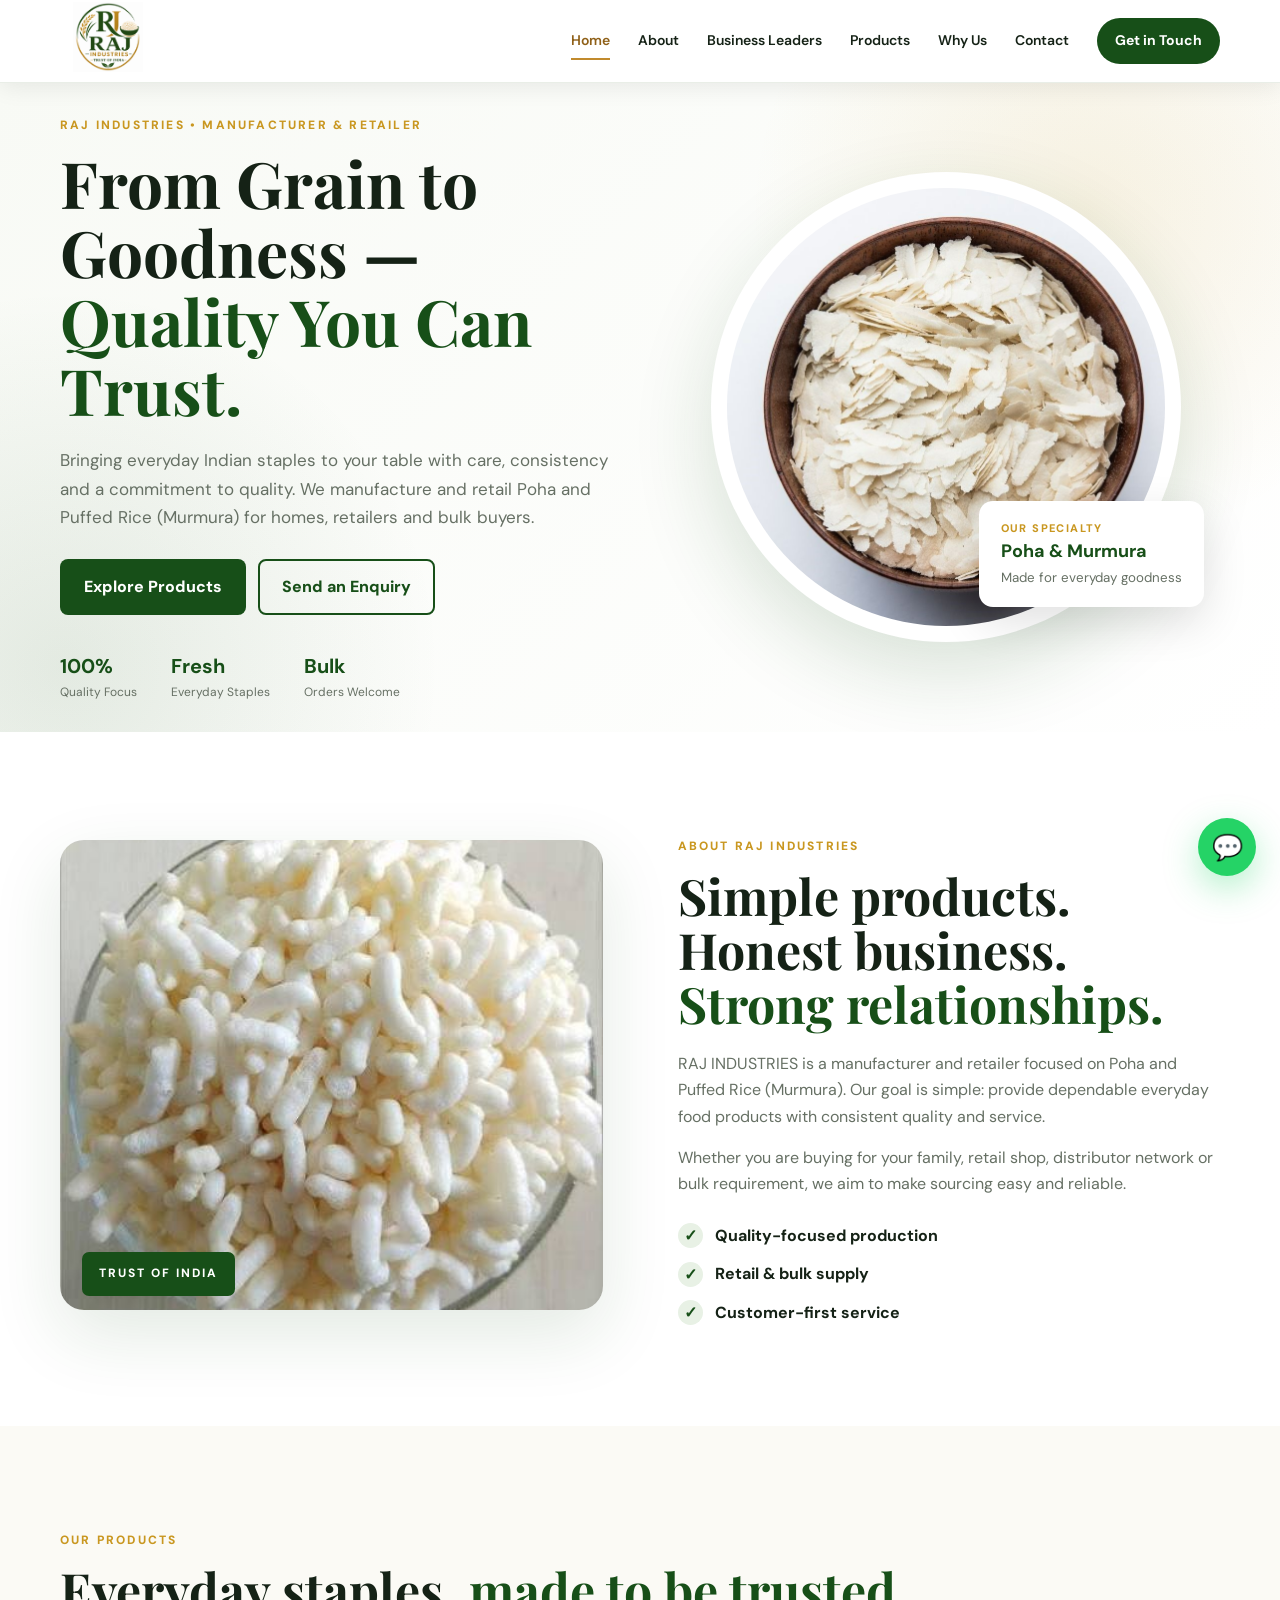
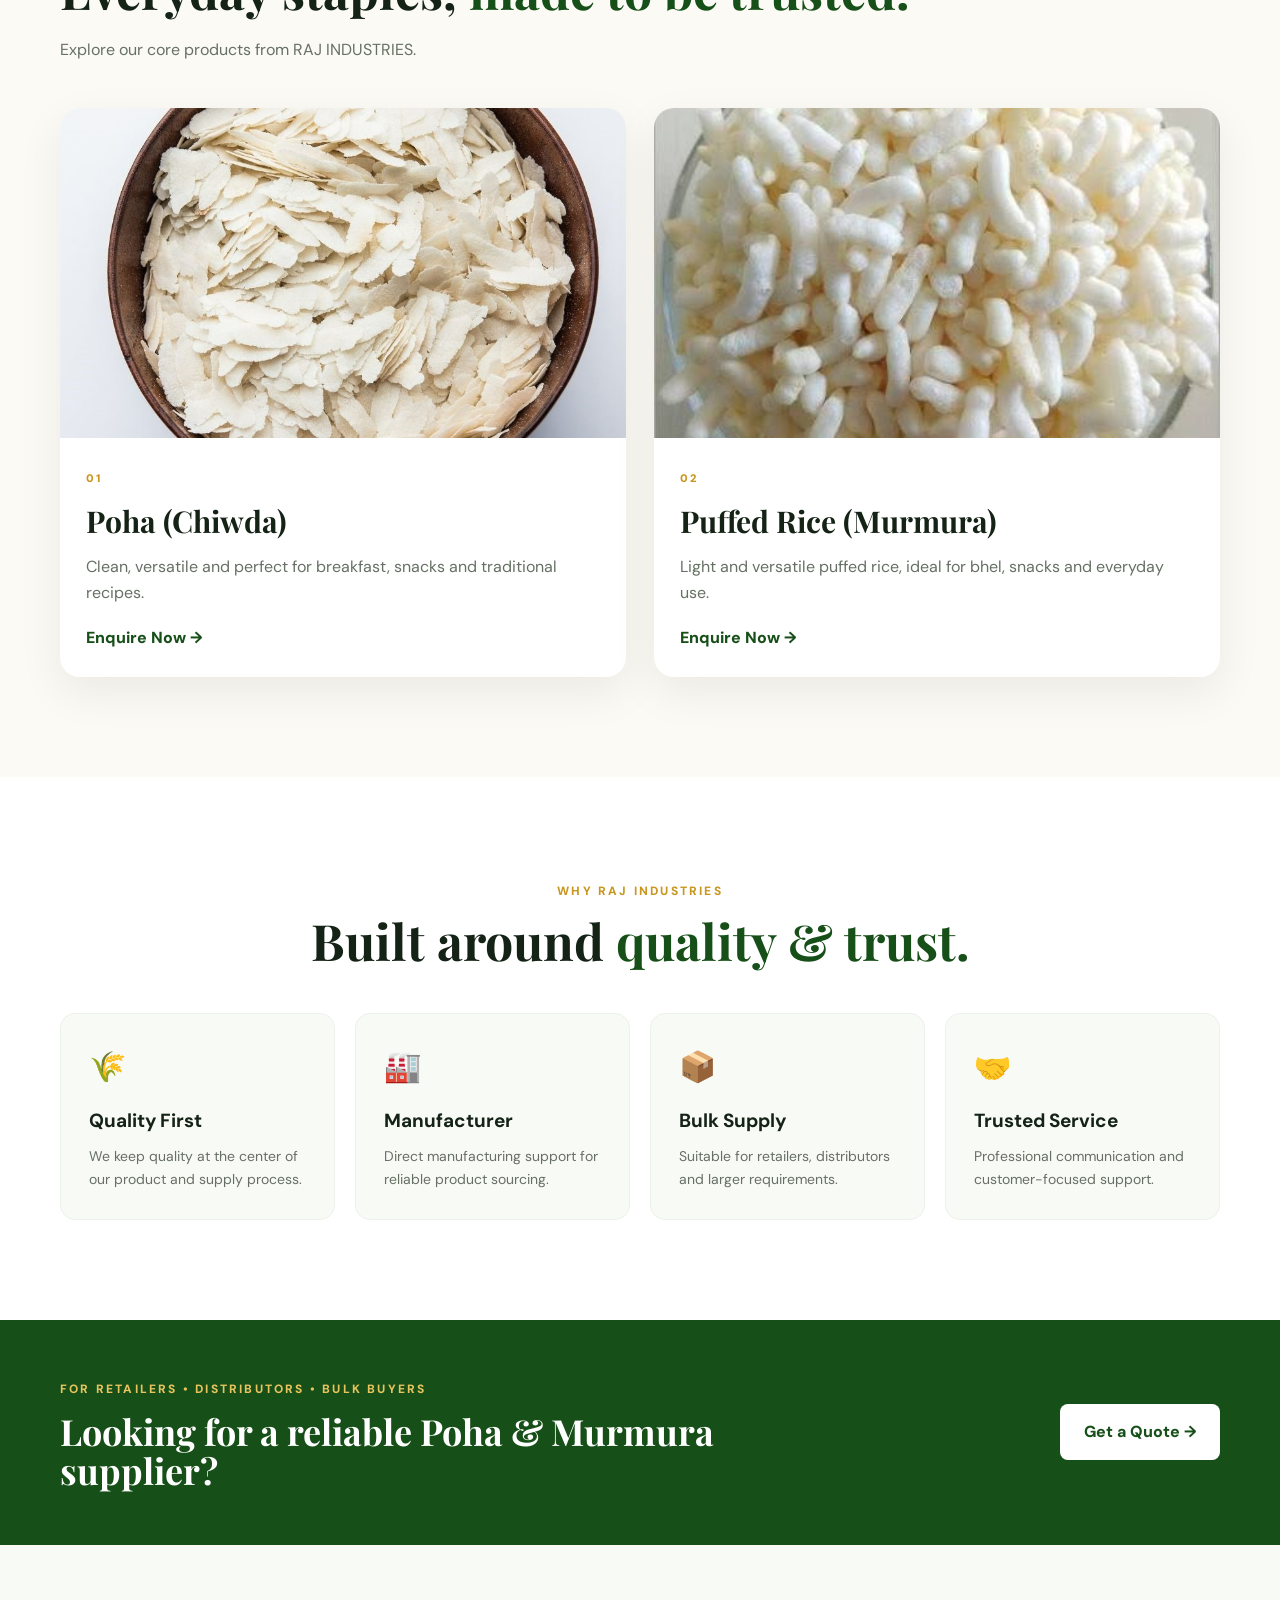
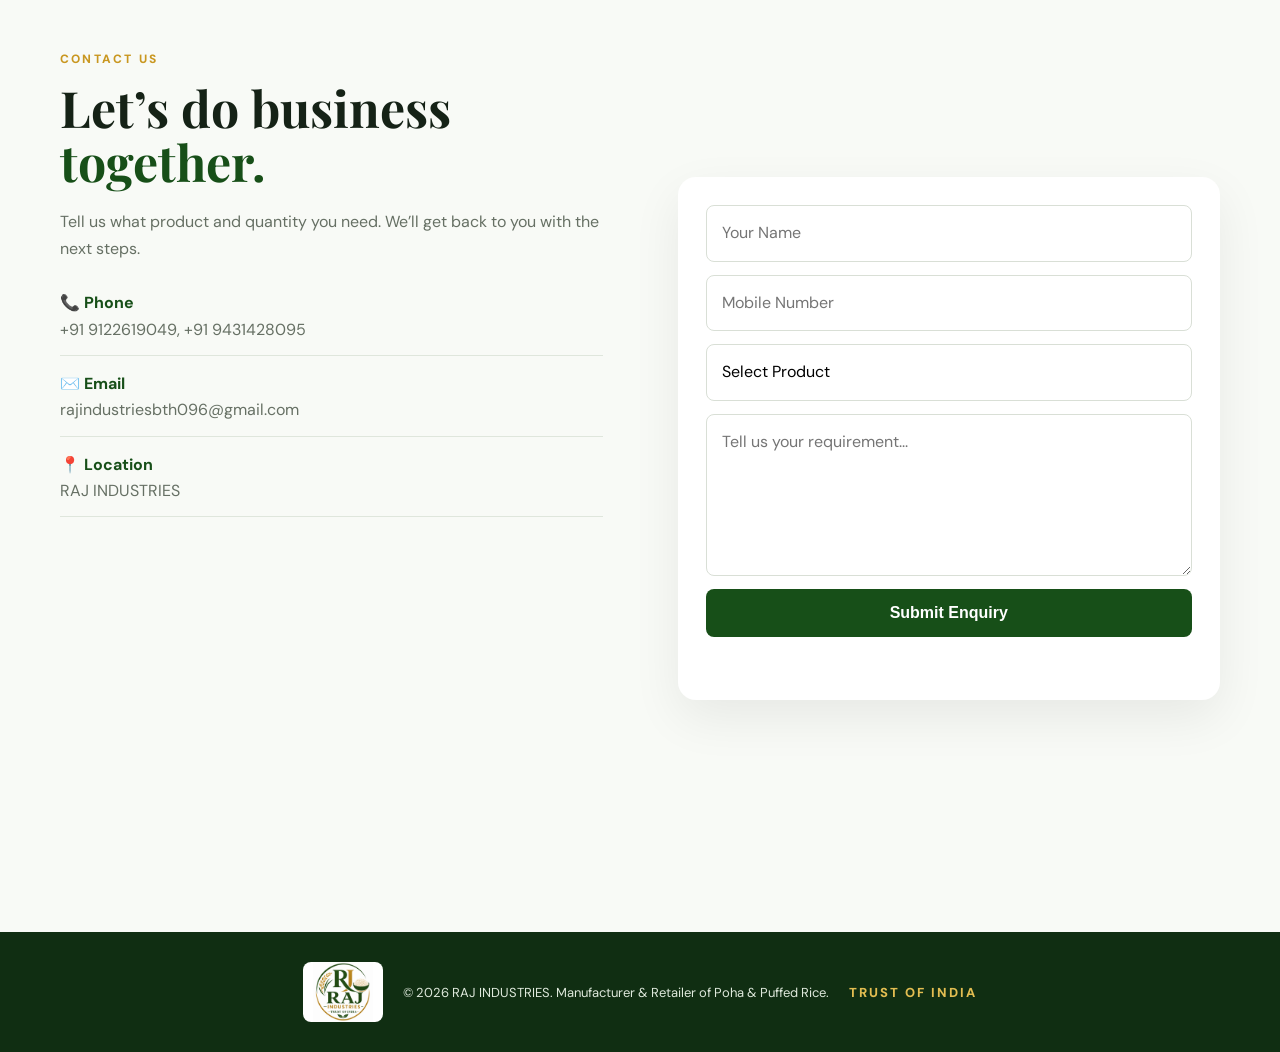
<file: index.html>
<!DOCTYPE html>
<html lang="en">
<head>
  <meta charset="UTF-8">
  <meta name="viewport" content="width=device-width, initial-scale=1.0, viewport-fit=cover">
  <meta name="theme-color" content="#174f18">
  <meta name="mobile-web-app-capable" content="yes">
  <meta name="apple-mobile-web-app-capable" content="yes">
  <meta name="apple-mobile-web-app-status-bar-style" content="default">
  <meta name="description" content="RAJ INDUSTRIES - Manufacturer and Retailer of quality Poha and Puffed Rice (Murmura).">
  <title>RAJ INDUSTRIES | Pure Taste. Trusted Quality.</title>
  <link rel="preconnect" href="https://fonts.googleapis.com">
  <link rel="preconnect" href="https://fonts.gstatic.com" crossorigin>
  <link href="https://fonts.googleapis.com/css2?family=DM+Sans:wght@400;500;600;700&family=Playfair+Display:wght@600;700&display=swap" rel="stylesheet">
  <link rel="stylesheet" href="style.css">
</head>
<body>

<header class="header">
  <div class="container nav">
    <a href="#home" class="brand">
      <img src="raj-industries-logo.png" alt="RAJ INDUSTRIES Logo">
    </a>
    <button class="menu-btn" aria-label="Open menu">☰</button>
    <nav class="nav-links">
      <a href="#home">Home</a>
      <a href="#about">About</a>
      <a href="business-leaders.html" target="_blank">Business Leaders</a>
      <a href="#products">Products</a>
      <a href="#why-us">Why Us</a>
      <a href="#contact">Contact</a>
    </nav>
    <a href="#contact" class="nav-cta">Get in Touch</a>
  </div>
</header>

<main>
  <section id="home" class="hero">
    <div class="hero-bg"></div>
    <div class="container hero-grid">
      <div class="hero-copy">
        <span class="eyebrow">RAJ INDUSTRIES • MANUFACTURER & RETAILER</span>
        <h1>From Grain to Goodness — <span>Quality You Can Trust.</span></h1>
        <p>
          Bringing everyday Indian staples to your table with care, consistency and a commitment to quality.
          We manufacture and retail Poha and Puffed Rice (Murmura) for homes, retailers and bulk buyers.
        </p>
        <div class="hero-actions">
          <a href="#products" class="btn btn-primary">Explore Products</a>
          <a href="#contact" class="btn btn-outline">Send an Enquiry</a>
        </div>
        <div class="trust-row">
          <div><strong>100%</strong><small>Quality Focus</small></div>
          <div><strong>Fresh</strong><small>Everyday Staples</small></div>
          <div><strong>Bulk</strong><small>Orders Welcome</small></div>
        </div>
      </div>
      <div class="hero-product">
        <div class="product-orbit"></div>
        <img src="poha.jpg" alt="Fresh Poha" class="hero-poha">
        <div class="floating-card">
          <span>Our Specialty</span>
          <strong>Poha & Murmura</strong>
          <small>Made for everyday goodness</small>
        </div>
      </div>
    </div>
  </section>

  <section id="about" class="section about">
    <div class="container two-col">
      <div class="section-image">
        <img src="murmura.jpeg" alt="Puffed Rice Murmura">
        <div class="image-badge">TRUST OF INDIA</div>
      </div>
      <div>
        <span class="eyebrow">ABOUT RAJ INDUSTRIES</span>
        <h2>Simple products. Honest business. <span>Strong relationships.</span></h2>
        <p>
          RAJ INDUSTRIES is a manufacturer and retailer focused on Poha and Puffed Rice (Murmura).
          Our goal is simple: provide dependable everyday food products with consistent quality and service.
        </p>
        <p>
          Whether you are buying for your family, retail shop, distributor network or bulk requirement,
          we aim to make sourcing easy and reliable.
        </p>
        <div class="feature-list">
          <div><b>✓</b><span>Quality-focused production</span></div>
          <div><b>✓</b><span>Retail & bulk supply</span></div>
          <div><b>✓</b><span>Customer-first service</span></div>
        </div>
      </div>
    </div>
  </section>
  <section id="products" class="section products">
    <div class="container">
      <div class="section-heading">
        <span class="eyebrow">OUR PRODUCTS</span>
        <h2>Everyday staples, <span>made to be trusted.</span></h2>
        <p>Explore our core products from RAJ INDUSTRIES.</p>
      </div>
      <div class="product-grid">
        <article class="product-card">
          <div class="product-img"><img src="poha.jpg" alt="Poha"></div>
          <div class="product-body">
            <span class="tag">01</span>
            <h3>Poha (Chiwda)</h3>
            <p>Clean, versatile and perfect for breakfast, snacks and traditional recipes.</p>
            <a href="#contact" class="product-link">Enquire Now →</a>
          </div>
        </article>
        <article class="product-card">
          <div class="product-img"><img src="murmura.jpeg" alt="Puffed Rice Murmura"></div>
          <div class="product-body">
            <span class="tag">02</span>
            <h3>Puffed Rice (Murmura)</h3>
            <p>Light and versatile puffed rice, ideal for bhel, snacks and everyday use.</p>
            <a href="#contact" class="product-link">Enquire Now →</a>
          </div>
        </article>
      </div>
    </div>
  </section>

  <section id="why-us" class="section why-us">
    <div class="container">
      <div class="section-heading center">
        <span class="eyebrow">WHY RAJ INDUSTRIES</span>
        <h2>Built around <span>quality & trust.</span></h2>
      </div>
      <div class="why-grid">
        <div class="why-card"><div class="icon">🌾</div><h3>Quality First</h3><p>We keep quality at the center of our product and supply process.</p></div>
        <div class="why-card"><div class="icon">🏭</div><h3>Manufacturer</h3><p>Direct manufacturing support for reliable product sourcing.</p></div>
        <div class="why-card"><div class="icon">📦</div><h3>Bulk Supply</h3><p>Suitable for retailers, distributors and larger requirements.</p></div>
        <div class="why-card"><div class="icon">🤝</div><h3>Trusted Service</h3><p>Professional communication and customer-focused support.</p></div>
      </div>
    </div>
  </section>

  <section class="cta-strip">
    <div class="container cta-inner">
      <div>
        <span class="eyebrow">FOR RETAILERS • DISTRIBUTORS • BULK BUYERS</span>
        <h2>Looking for a reliable Poha & Murmura supplier?</h2>
      </div>
      <a href="#contact" class="btn btn-light">Get a Quote →</a>
    </div>
  </section>

  <section id="contact" class="section contact">
    <div class="container two-col contact-grid">
      <div>
        <span class="eyebrow">CONTACT US</span>
        <h2>Let’s do business <span>together.</span></h2>
        <p>Tell us what product and quantity you need. We’ll get back to you with the next steps.</p>
        <div class="contact-info">
          <div><strong>📞 Phone</strong><span>+91 9122619049, +91 9431428095</span></div>
          <div><strong>✉️ Email</strong><span>rajindustriesbth096@gmail.com</span></div>
          <div>
            <strong>📍 Location</strong>
            <span>RAJ INDUSTRIES</span>
          </div>
          <iframe src="https://www.google.com/maps/embed?pb=!1m18!1m12!1m3!1d1317.8559729552426!2d84.37749704918146!3d26.885042322444654!2m3!1f0!2f0!3f0!3m2!1i1024!2i768!4f13.1!3m3!1m2!1s0x39937b408c21869d%3A0xe91fc4d132c405a7!2sRAJ%20INDUSTRIES!5e1!3m2!1sen!2sin!4v1786269836936!5m2!1sen!2sin" width="400" height="300" style="border:0;" allowfullscreen="" loading="lazy" referrerpolicy="strict-origin-when-cross-origin"></iframe>
        </div>
      </div>
      <form class="contact-form" id="contactForm">
        <input type="text" id="name" placeholder="Your Name" required>
        <input type="tel" id="phone" placeholder="Mobile Number" required>
        <select id="product" required>
          <option value="">Select Product</option>
          <option>Poha</option>
          <option>Puffed Rice (Murmura)</option>
          <option>Both Products</option>
          <option>Bulk / Wholesale Enquiry</option>
        </select>
        <textarea id="message" rows="5" placeholder="Tell us your requirement..." required></textarea>
        <button type="submit" class="btn btn-primary">Submit Enquiry</button>
        <p class="form-note" id="formNote"></p>
      </form>
    </div>
  </section>
</main>

<footer class="footer">
  <div class="container footer-inner">
    <img src="raj-industries-logo.png" alt="RAJ INDUSTRIES" class="footer-logo">
    <p>© <span id="year"></span> RAJ INDUSTRIES. Manufacturer & Retailer of Poha & Puffed Rice.</p>
    <p class="footer-tagline">TRUST OF INDIA</p>
  </div>
</footer>

<script src="script.js"></script>
</body>
</html>
</file>
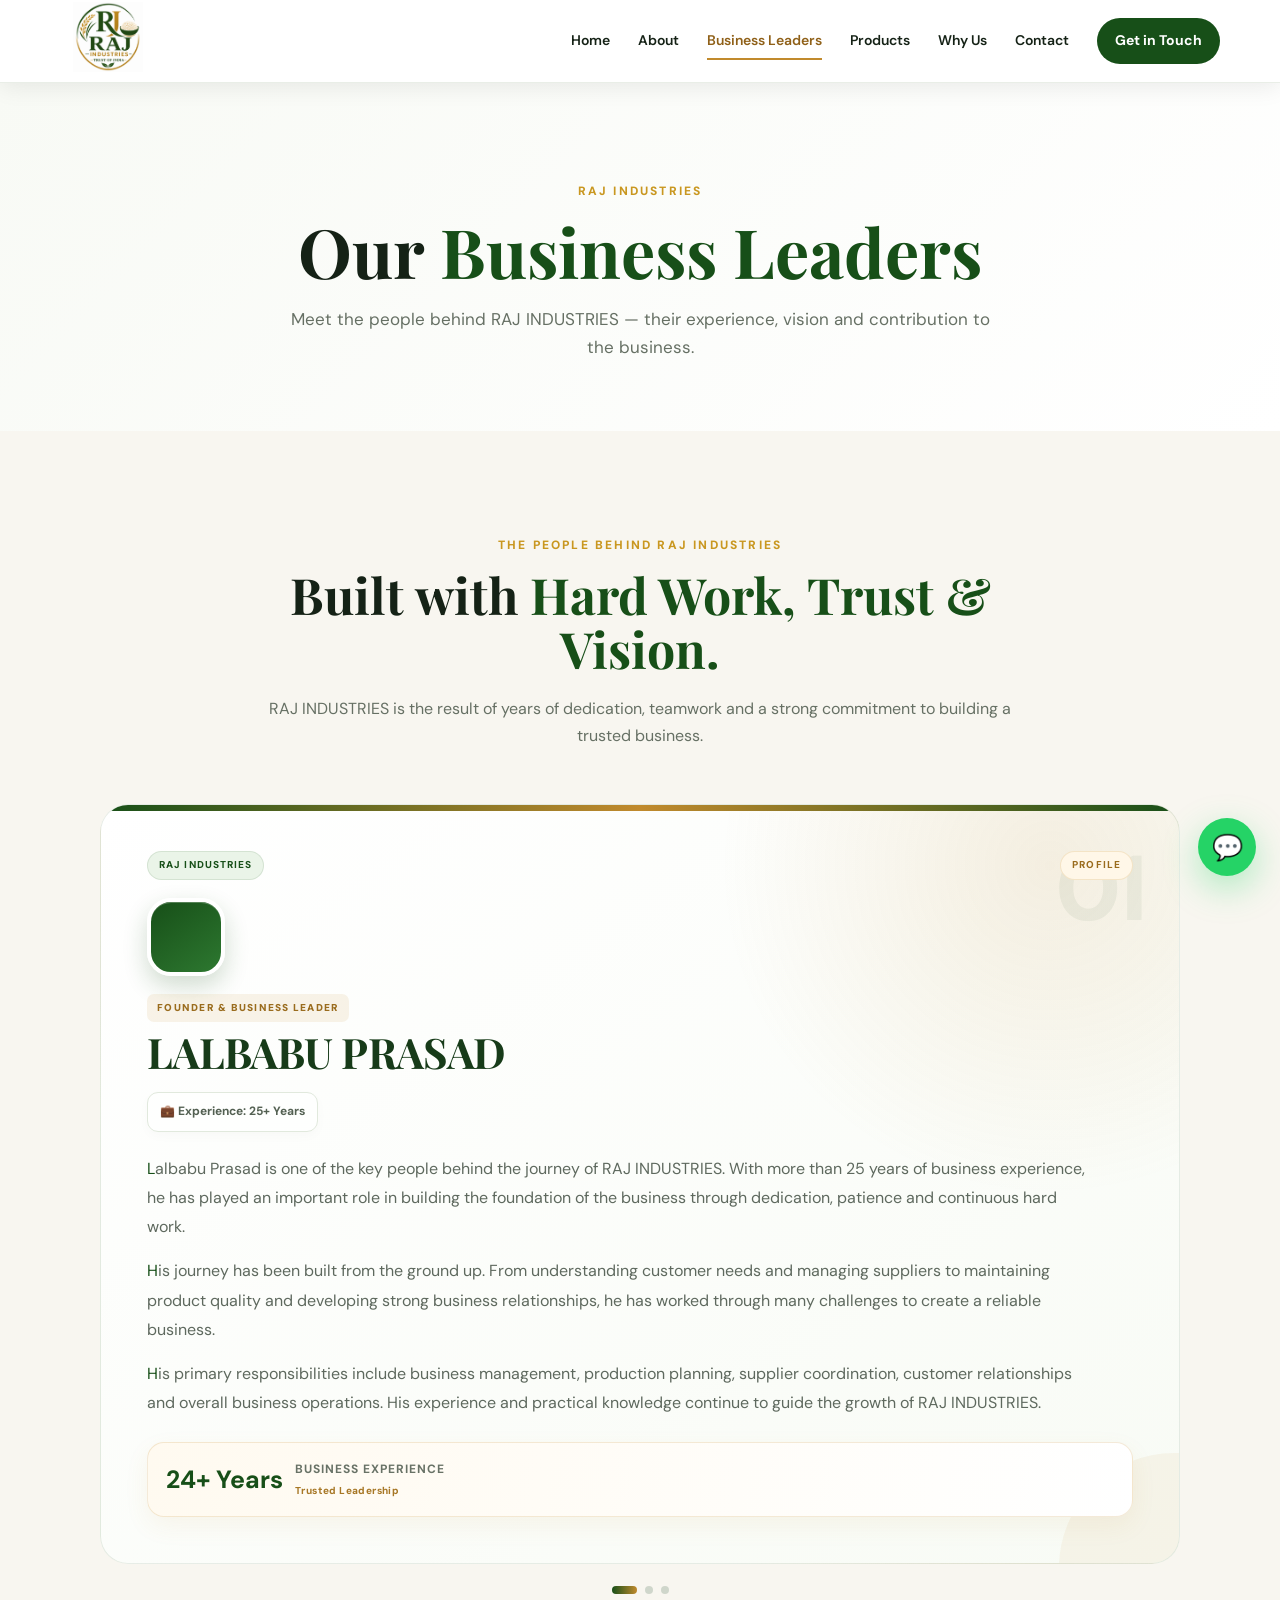
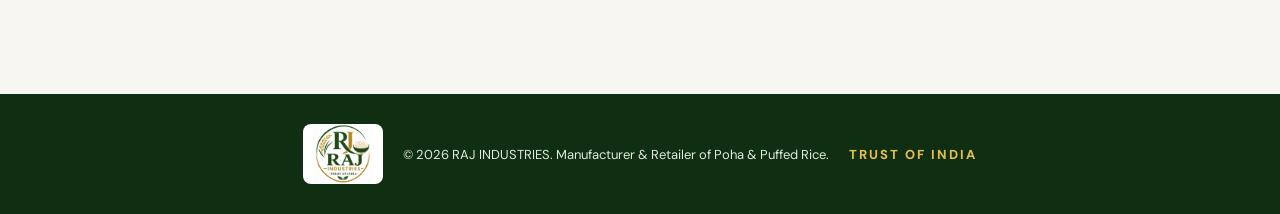
<file: business-leaders.html>
<!DOCTYPE html>
<html lang="en">
<head>
  <meta charset="UTF-8">
  <meta name="viewport" content="width=device-width, initial-scale=1.0, viewport-fit=cover">
  <meta name="theme-color" content="#174f18">
  <meta name="mobile-web-app-capable" content="yes">
  <meta name="apple-mobile-web-app-capable" content="yes">
  <meta name="apple-mobile-web-app-status-bar-style" content="default">
  <meta name="description" content="RAJ INDUSTRIES - Manufacturer and Retailer of quality Poha and Puffed Rice (Murmura).">
  <title>RAJ INDUSTRIES | Pure Taste. Trusted Quality.</title>
  <link rel="preconnect" href="https://fonts.googleapis.com">
  <link rel="preconnect" href="https://fonts.gstatic.com" crossorigin>
  <link href="https://fonts.googleapis.com/css2?family=DM+Sans:wght@400;500;600;700&family=Playfair+Display:wght@600;700&display=swap" rel="stylesheet">
  <link rel="stylesheet" href="style.css">
<style>
/* Dedicated Business Leaders page */
.business-page-hero {
  padding: 95px 0 70px;
  text-align: center;
  background: linear-gradient(135deg, #f8faf5, #fff);
}

.business-page-hero .container {
  max-width: 850px;
}

.business-page-hero h1 {
  font-family: "Playfair Display", Georgia, serif;
  font-size: clamp(42px, 6vw, 68px);
  line-height: 1.08;
  margin-bottom: 18px;
}

.business-page-hero h1 span {
  color: var(--green, #174f18);
}

.business-page-hero p {
  max-width: 700px;
  margin: 0 auto;
  color: var(--muted, #667064);
  font-size: 17px;
}

@media (max-width: 700px) {
  .business-page-hero {
    padding: 65px 0 45px;
  }

  .business-page-hero h1 {
    font-size: 40px;
  }

  .business-page-hero p {
    font-size: 15px;
  }
}
</style>

<style>
/* Business Leaders page carousel */
.leaders-carousel{position:relative;width:100%;max-width:1080px;margin:auto}
.leaders-viewport{overflow:hidden;border-radius:28px;touch-action:pan-y}
.leaders-track{display:flex;width:100%;transition:transform .55s cubic-bezier(.22,.8,.22,1);will-change:transform}
.leaders-track .leader-card{flex:0 0 100%;width:100%;min-width:100%;margin:0!important;box-sizing:border-box}
.leaders-carousel .leader-card{padding:clamp(28px,5vw,46px);min-height:520px}
.leader-arrow{position:absolute;top:50%;transform:translateY(-50%) scale(.85);width:50px;height:50px;border:0;border-radius:50%;display:grid;place-items:center;background:rgba(23,79,24,.96);color:#fff;font-size:27px;cursor:pointer;z-index:10;opacity:0;visibility:hidden;pointer-events:none;box-shadow:0 10px 30px rgba(0,0,0,.2);transition:opacity .2s,visibility .2s,transform .2s,background .2s}
.leader-arrow-left{left:-25px}.leader-arrow-right{right:-25px}
.leaders-carousel:hover .leader-arrow{opacity:1;visibility:visible;pointer-events:auto;transform:translateY(-50%) scale(1)}
.leader-arrow:hover{background:#c18a2d;transform:translateY(-50%) scale(1.08)}
.leader-arrow:disabled,.leader-arrow[disabled]{opacity:0!important;visibility:hidden!important;pointer-events:none!important}
.leader-dots{display:flex;justify-content:center;gap:8px;margin-top:22px}
.leader-dot{width:8px;height:8px;padding:0;border:0;border-radius:50%;background:#cfd6cb;cursor:pointer;transition:.25s}
.leader-dot.active{width:25px;border-radius:10px;background:#c18a2d}
@media(max-width:900px){.leaders-carousel{max-width:720px}.leaders-carousel .leader-card{min-height:0}.leader-arrow-left{left:12px}.leader-arrow-right{right:12px}}
@media(max-width:700px){.leaders-viewport{border-radius:20px}.leaders-carousel .leader-card{padding:28px 22px}.leaders-carousel .leader-card h3{font-size:27px;padding-right:40px}.leaders-carousel .leader-meta{flex-direction:column;align-items:flex-start}.leaders-carousel .leader-card p{font-size:14px;line-height:1.7}.leader-arrow{width:44px;height:44px;font-size:23px}.leader-arrow-left{left:8px}.leader-arrow-right{right:8px}.leaders-carousel.touch-active .leader-arrow{opacity:1;visibility:visible;pointer-events:auto;transform:translateY(-50%) scale(1)}}
@media(max-width:380px){.leaders-carousel .leader-card{padding:24px 17px}.leader-arrow{width:40px;height:40px;font-size:20px}.leader-arrow-left{left:5px}.leader-arrow-right{right:5px}}
.business-page-hero{padding:95px 0 70px;text-align:center;background:linear-gradient(135deg,#f8faf5,#fff)}
.business-page-hero .container{max-width:850px}
.business-page-hero h1{font-family:"Playfair Display",Georgia,serif;font-size:clamp(42px,6vw,68px);line-height:1.08;margin-bottom:18px}
.business-page-hero h1 span{color:var(--green,#174f18)}
.business-page-hero p{max-width:700px;margin:0 auto;color:var(--muted,#667064);font-size:17px}
@media(max-width:700px){.business-page-hero{padding:65px 0 45px}.business-page-hero h1{font-size:40px}.business-page-hero p{font-size:15px}}
</style>

</head>
<body>

<header class="header">
  <div class="container nav">
    <a href="index.html" class="brand">
      <img src="raj-industries-logo.png" alt="RAJ INDUSTRIES Logo">
    </a>
    <button class="menu-btn" aria-label="Open menu">☰</button>
    <nav class="nav-links">
      <a href="index.html#home">Home</a>
      <a href="index.html#about">About</a>
      <a href="business-leaders.html" class="active" aria-current="page">Business Leaders</a>
      <a href="index.html#products">Products</a>
      <a href="index.html#why-us">Why Us</a>
      <a href="index.html#contact">Contact</a>
    </nav>
    <a href="index.html#contact" class="nav-cta">Get in Touch</a>
  </div>
</header>

<main>
  <section class="business-page-hero">
    <div class="container">
      <span class="eyebrow">RAJ INDUSTRIES</span>
      <h1>Our <span>Business Leaders</span></h1>
      <p>Meet the people behind RAJ INDUSTRIES — their experience, vision and contribution to the business.</p>
    </div>
  </section>

  <!-- BUSINESS LEADERS SECTION -->
  <section id="leaders" class="section leaders">
    <div class="container">
      <div class="section-heading center">
        <span class="eyebrow">THE PEOPLE BEHIND RAJ INDUSTRIES</span>
        <h2>Built with <span>Hard Work, Trust & Vision.</span></h2>
        <p>RAJ INDUSTRIES is the result of years of dedication, teamwork and a strong commitment to building a trusted business.</p>
      </div>

      <div class="leaders-carousel" id="leadersCarousel">
        <button class="leader-arrow leader-arrow-left" type="button" aria-label="Previous business leader">&#10094;</button>
        <div class="leaders-viewport">
          <div class="leaders-track">

            <article class="leader-card">
              <div class="leader-number">01</div>
              <div class="leader-content">
                <div class="leader-card-top">
                  <span class="leader-status">RAJ INDUSTRIES</span>
                  <span class="leader-profile-tag">PROFILE</span>
                </div>
                <div class="leader-avatar"><img src="lalbabu-profile.svg" alt="Lalbabu Prasad profile photo"></div>
                <span class="leader-role">FOUNDER & BUSINESS LEADER</span>
                <h3>LALBABU PRASAD</h3>
                <div class="leader-meta">
                  <span>💼 Experience: 25+ Years</span>
                </div>
                <p>Lalbabu Prasad is one of the key people behind the journey of RAJ INDUSTRIES. With more than 25 years of business experience, he has played an important role in building the foundation of the business through dedication, patience and continuous hard work.</p>
                <p>His journey has been built from the ground up. From understanding customer needs and managing suppliers to maintaining product quality and developing strong business relationships, he has worked through many challenges to create a reliable business.</p>
                <p>His primary responsibilities include business management, production planning, supplier coordination, customer relationships and overall business operations. His experience and practical knowledge continue to guide the growth of RAJ INDUSTRIES.</p>
                <div class="leader-highlight"><strong>25+ Years</strong><span>Business Experience</span><em>Trusted Leadership</em></div>
              </div>
            </article>

            <article class="leader-card">
              <div class="leader-number">02</div>
              <div class="leader-content">
                <div class="leader-card-top">
                  <span class="leader-status">RAJ INDUSTRIES</span>
                  <span class="leader-profile-tag">PROFILE</span>
                </div>
                <div class="leader-avatar"><img src="avinash-profile.svg" alt="Avinash Raj profile photo"></div>
                <span class="leader-role">BUSINESS & OPERATIONS</span>
                <h3>AVINASH RAJ</h3>
                <div class="leader-meta">
                  <span>💼 Experience: 3+ Years</span>
                </div>
                <p>Avinash Raj is an important part of the growing team at RAJ INDUSTRIES. With more than 3 years of business experience, he brings a combination of education, practical knowledge and a modern approach to business operations.</p>
                <p>His journey has involved learning the business from the ground up, understanding the market, working with customers and contributing to the development of a dependable supply system. Every challenge has helped him gain valuable experience and strengthen his business skills.</p>
                <p>He contributes to day-to-day operations, customer communication, sales coordination, product supply and business development. His focus is on improving service, maintaining relationships and helping RAJ INDUSTRIES grow in a sustainable way.</p>
                <div class="leader-highlight"><strong>3+ Years</strong><span>Business Experience</span><em>Business Operations</em></div>
              </div>
            </article>

            <article class="leader-card">
              <div class="leader-number">03</div>
              <div class="leader-content">
                <div class="leader-card-top">
                  <span class="leader-status">RAJ INDUSTRIES</span>
                  <span class="leader-profile-tag">PROFILE</span>
                </div>
                <div class="leader-avatar"><img src="raju-profile.svg" alt="Raju kumar profile photo"></div>
                <span class="leader-role">DIGITAL & BUSINESS MANAGEMENT</span>
                <h3>RAJU KUMAR</h3>
                <div class="leader-meta">
                  <span>💼 Experience: 1+ Year</span>
                </div>
                <p>Raju Kumar is a young and technology-focused member of RAJ INDUSTRIES. With an MCA background and more than 1 year of business experience, he brings a combination of technology, modern thinking and business management to the organization.</p>
                <p>His journey represents the next generation of the business. Along with learning the practical side of the food business, he has worked to understand customers, market requirements and the importance of building a strong digital presence.</p>
                <p>His responsibilities include digital business development, website and online presence management, customer communication, marketing support and helping introduce modern technology into business operations.</p>
                <div class="leader-highlight"><strong>1+ Year</strong><span>Business Experience</span><em>Digital Growth</em></div>
              </div>
            </article>

          </div>
        </div>
        <button class="leader-arrow leader-arrow-right" type="button" aria-label="Next business leader">&#10095;</button>
        <div class="leader-dots" aria-label="Business leader navigation"></div>
      </div>
    </div>
  </section>


</main>

<footer class="footer">
  <div class="container footer-inner">
    <img src="raj-industries-logo.png" alt="RAJ INDUSTRIES" class="footer-logo">
    <p>© <span id="year"></span> RAJ INDUSTRIES. Manufacturer & Retailer of Poha & Puffed Rice.</p>
    <p class="footer-tagline">TRUST OF INDIA</p>
  </div>
</footer>

<script src="script.js"></script>

<script>
document.addEventListener("DOMContentLoaded", () => {
  const carousel = document.getElementById("leadersCarousel");
  if (!carousel) return;

  const track = carousel.querySelector(".leaders-track");
  const cards = Array.from(carousel.querySelectorAll(".leader-card"));
  const prev = carousel.querySelector(".leader-arrow-left");
  const next = carousel.querySelector(".leader-arrow-right");
  const dotsBox = carousel.querySelector(".leader-dots");
  let index = 0, startX = 0, startY = 0, moved = false, hideTimer;

  cards.forEach((_, i) => {
    const dot = document.createElement("button");
    dot.type = "button";
    dot.className = "leader-dot";
    dot.setAttribute("aria-label", `Show business leader ${i + 1}`);
    dot.addEventListener("click", () => show(i));
    dotsBox.appendChild(dot);
  });

  const dots = Array.from(dotsBox.children);

  function show(i) {
    index = Math.max(0, Math.min(i, cards.length - 1));
    track.style.transform = `translateX(-${index * 100}%)`;
    dots.forEach((d,n) => d.classList.toggle("active", n === index));
    if (prev) prev.disabled = index === 0;
    if (next) next.disabled = index === cards.length - 1;
  }

  prev?.addEventListener("click", () => show(index - 1));
  next?.addEventListener("click", () => show(index + 1));

  carousel.addEventListener("touchstart", e => {
    const t = e.changedTouches[0];
    startX=t.clientX; startY=t.clientY; moved=false;
    carousel.classList.add("touch-active");
    clearTimeout(hideTimer);
  }, {passive:true});

  carousel.addEventListener("touchmove", e => {
    const t=e.changedTouches[0], dx=t.clientX-startX, dy=t.clientY-startY;
    if(Math.abs(dx)>15 && Math.abs(dx)>Math.abs(dy)) moved=true;
  }, {passive:true});

  carousel.addEventListener("touchend", e => {
    const dx=e.changedTouches[0].clientX-startX;
    if(moved && Math.abs(dx)>50) show(index+(dx<0?1:-1));
    hideTimer=setTimeout(()=>carousel.classList.remove("touch-active"),1200);
  }, {passive:true});

  carousel.addEventListener("mouseleave", () => {
    clearTimeout(hideTimer);
    carousel.classList.remove("touch-active");
  });

  carousel.addEventListener("keydown", e => {
    if(e.key==="ArrowLeft"){e.preventDefault();show(index-1)}
    if(e.key==="ArrowRight"){e.preventDefault();show(index+1)}
  });

  show(0);
});
</script>

</body>
</html>
</file>
<file: style.css>
*{box-sizing:border-box;margin:0;padding:0}
:root{--green:#174f18;--green2:#2c711e;--gold:#c99720;--cream:#fbfaf5;--dark:#152216;--muted:#667064;--white:#fff}
html{scroll-behavior:smooth}
body{font-family:"DM Sans",Arial,sans-serif;color:var(--dark);background:#fff;line-height:1.65}
a{text-decoration:none;color:inherit}
.container{width:min(1160px,92%);margin:auto}
.header{position:sticky;top:0;z-index:50;background:rgba(255,255,255,.94);backdrop-filter:blur(12px);border-bottom:1px solid #e9eee7}
.nav{height:82px;display:flex;align-items:center;gap:28px}
.brand img{width:95px;height:70px;object-fit:contain}
.nav-links{display:flex;gap:28px;margin-left:auto;font-weight:600;font-size:14px}
.nav-links a:hover{color:var(--gold)}
.nav-cta{background:var(--green);color:#fff;padding:11px 18px;border-radius:30px;font-weight:700;font-size:14px}
.menu-btn{display:none;border:0;background:none;font-size:27px}
.hero{position:relative;overflow:hidden;background:linear-gradient(135deg,#f8faf5,#fff)}
.hero-bg{position:absolute;inset:0;background:radial-gradient(circle at 85% 20%,rgba(201,151,32,.12),transparent 28%),radial-gradient(circle at 5% 90%,rgba(23,79,24,.1),transparent 28%)}
.hero-grid{min-height:650px;display:grid;grid-template-columns:1.03fr .97fr;align-items:center;gap:30px;position:relative}
.eyebrow{display:inline-block;color:var(--gold);font-size:12px;letter-spacing:2.2px;font-weight:800;margin-bottom:12px}
.hero h1,h2{font-family:"Playfair Display",Georgia,serif;line-height:1.08}
.hero h1{font-size:clamp(42px,5vw,68px);max-width:700px}
.hero h1 span,h2 span{color:var(--green)}
.hero p{max-width:630px;color:var(--muted);font-size:17px;margin:22px 0 28px}
.hero-actions{display:flex;gap:12px;flex-wrap:wrap}
.btn{display:inline-flex;align-items:center;justify-content:center;border-radius:8px;padding:13px 22px;font-weight:800;border:2px solid transparent;cursor:pointer;transition:.25s}
.btn-primary{background:var(--green);color:#fff}
.btn-primary:hover{background:#0e3c10;transform:translateY(-2px)}
.btn-outline{border-color:var(--green);color:var(--green)}
.btn-outline:hover{background:var(--green);color:#fff}
.btn-light{background:#fff;color:var(--green)}
.trust-row{display:flex;gap:34px;margin-top:35px}
.trust-row div{display:flex;flex-direction:column}
.trust-row strong{font-size:20px;color:var(--green)}
.trust-row small{font-size:12px;color:var(--muted)}
.hero-product{position:relative;min-height:520px;display:flex;align-items:center;justify-content:center}
.product-orbit{position:absolute;width:430px;height:430px;border:2px solid rgba(201,151,32,.3);border-radius:50%}
.hero-poha{position:relative;width:min(470px,90%);height:470px;object-fit:cover;border-radius:50%;padding:16px;background:#fff;box-shadow:0 30px 80px rgba(23,79,24,.16)}
.floating-card{position:absolute;right:3%;bottom:60px;background:#fff;border-radius:14px;padding:18px 22px;box-shadow:0 15px 45px rgba(0,0,0,.12);display:flex;flex-direction:column}
.floating-card span{font-size:11px;text-transform:uppercase;letter-spacing:1.4px;color:var(--gold);font-weight:800}
.floating-card strong{font-size:18px;color:var(--green)}
.floating-card small{color:var(--muted)}
.section{padding:100px 0}
.two-col{display:grid;grid-template-columns:1fr 1fr;gap:75px;align-items:center}
.section h2{font-size:clamp(34px,4vw,50px);margin-bottom:20px}
.section p{color:var(--muted);margin-bottom:15px}
.section-image{position:relative}
.section-image img{width:100%;height:470px;object-fit:cover;border-radius:24px;box-shadow:0 25px 70px rgba(23,79,24,.12)}
.image-badge{position:absolute;bottom:22px;left:22px;background:var(--green);color:#fff;padding:12px 17px;border-radius:7px;font-size:12px;letter-spacing:2px;font-weight:800}
.feature-list{margin-top:25px;display:grid;gap:12px}
.feature-list div{display:flex;align-items:center;gap:12px;font-weight:700}
.feature-list b{display:grid;place-items:center;width:25px;height:25px;border-radius:50%;background:#e8f1e5;color:var(--green)}
.products{background:var(--cream)}
.section-heading{margin-bottom:45px}
.section-heading p{margin:0}
.center{text-align:center}
.product-grid{display:grid;grid-template-columns:repeat(2,1fr);gap:28px}
.product-card{background:#fff;border-radius:20px;overflow:hidden;box-shadow:0 15px 45px rgba(0,0,0,.07);transition:.3s}
.product-card:hover{transform:translateY(-7px);box-shadow:0 22px 55px rgba(23,79,24,.13)}
.product-img{height:330px;overflow:hidden;background:#f2f2ee}
.product-img img{width:100%;height:100%;object-fit:cover;transition:.4s}
.product-card:hover img{transform:scale(1.04)}
.product-body{padding:26px}
.tag{font-size:11px;color:var(--gold);font-weight:900;letter-spacing:2px}
.product-body h3{font-family:"Playfair Display",Georgia,serif;font-size:30px;margin:7px 0}
.product-body p{margin-bottom:18px}
.product-link{color:var(--green);font-weight:800}
.why-us{background:#fff}
.why-grid{display:grid;grid-template-columns:repeat(4,1fr);gap:20px}
.why-card{padding:28px;background:#f8faf6;border:1px solid #edf1eb;border-radius:15px}
.icon{font-size:30px;margin-bottom:14px}
.why-card h3{font-size:19px;margin-bottom:8px}
.why-card p{font-size:14px;margin:0}
.cta-strip{background:var(--green);color:#fff;padding:55px 0}
.cta-inner{display:flex;align-items:center;justify-content:space-between;gap:30px}
.cta-strip h2{font-size:36px;max-width:720px}
.cta-strip .eyebrow{color:#e6c35d}
.contact{background:#f8faf6}
.contact-info{display:grid;gap:15px;margin-top:28px}
.contact-info div{display:flex;flex-direction:column;padding-bottom:12px;border-bottom:1px solid #dfe6dc}
.contact-info strong{color:var(--green)}
.contact-info span{color:var(--muted)}
.contact-form{background:#fff;padding:28px;border-radius:18px;box-shadow:0 18px 50px rgba(0,0,0,.07);display:grid;gap:13px}
.contact-form input,.contact-form select,.contact-form textarea{width:100%;padding:14px 15px;border:1px solid #d9dfd6;border-radius:8px;font:inherit;outline:none;background:#fff}
.contact-form input:focus,.contact-form select:focus,.contact-form textarea:focus{border-color:var(--green)}
.contact-form textarea{resize:vertical}
.form-note{font-size:13px;margin:0!important;color:var(--green)!important}
.footer{background:#102e12;color:#dfe9dc;padding:30px 0}
.footer-inner{text-align:center;display:flex;align-items:center;justify-content:center;gap:20px;flex-wrap:wrap}
.footer-logo{width:80px;height:60px;object-fit:contain;background:#fff;border-radius:8px}
.footer p{font-size:13px}
.footer-tagline{color:#e2bd51;font-weight:800;letter-spacing:2px}
@media(max-width:900px){
  .nav-links,.nav-cta{display:none}.menu-btn{display:block;margin-left:auto}
  .nav.open{height:auto;flex-wrap:wrap;padding:15px 0}.nav.open .nav-links{display:flex;width:100%;flex-direction:column;gap:14px;padding-bottom:15px}
  .hero-grid,.two-col{grid-template-columns:1fr}.hero-grid{padding:60px 0}.hero-product{min-height:430px}.hero-poha{width:380px;height:380px}
  .why-grid{grid-template-columns:1fr 1fr}.section{padding:75px 0}
}
@media(max-width:600px){
  .brand img{width:82px}.hero h1{font-size:40px}.hero p{font-size:15px}.trust-row{gap:18px}
  .hero-product{min-height:350px}.product-orbit{width:310px;height:310px}.hero-poha{width:300px;height:300px}
  .floating-card{right:0;bottom:15px;padding:12px 15px}.product-grid,.why-grid{grid-template-columns:1fr}
  .product-img{height:280px}.cta-inner{flex-direction:column;align-items:flex-start}.cta-strip h2{font-size:30px}
  .section-image img{height:350px}.footer-inner{flex-direction:column}
}
/* ================================
   BUSINESS LEADERS SECTION
================================ */

.leaders {
  background: #f8f6f0;
  position: relative;
  overflow: hidden;
}

.leaders .section-heading {
  max-width: 750px;
  margin: 0 auto 55px;
}

.leaders-grid {
  display: grid;
  grid-template-columns: 1fr;
  gap: 30px;
}

.leader-card {
  position: relative;
  background: #ffffff;
  border-radius: 24px;
  padding: 42px;
  display: flex;
  gap: 35px;
  border: 1px solid rgba(0, 0, 0, 0.07);
  box-shadow: 0 15px 45px rgba(0, 0, 0, 0.06);
  overflow: hidden;
  transition: all 0.35s ease;
}

.leader-card:hover {
  transform: translateY(-7px);
  box-shadow: 0 22px 55px rgba(0, 0, 0, 0.11);
}

.leader-number {
  position: absolute;
  right: 30px;
  top: 20px;
  font-size: 70px;
  font-weight: 700;
  color: rgba(0, 0, 0, 0.045);
  line-height: 1;
}

.leader-content {
  width: 100%;
  position: relative;
  z-index: 2;
}

.leader-avatar {
  width: 85px;
  height: 85px;
  border-radius: 50%;
  display: flex;
  align-items: center;
  justify-content: center;
  background: linear-gradient(135deg, #d9a441, #8c5d18);
  color: #fff;
  font-size: 25px;
  font-weight: 700;
  margin-bottom: 20px;
  box-shadow: 0 10px 25px rgba(140, 93, 24, 0.25);
}

.leader-role {
  display: inline-block;
  font-size: 12px;
  font-weight: 700;
  letter-spacing: 1.5px;
  color: #9b681d;
  margin-bottom: 8px;
}

.leader-card h3 {
  font-family: "Playfair Display", serif;
  font-size: 32px;
  margin: 0 0 15px;
  color: #20251f;
}

.leader-meta {
  display: flex;
  flex-wrap: wrap;
  gap: 10px;
  margin-bottom: 22px;
}

.leader-meta span {
  background: #f5f1e8;
  color: #4d4d45;
  padding: 8px 13px;
  border-radius: 30px;
  font-size: 13px;
  font-weight: 600;
}

.leader-card p {
  color: #666;
  line-height: 1.8;
  margin-bottom: 15px;
  max-width: 950px;
}

.leader-highlight {
  margin-top: 25px;
  padding: 16px 20px;
  border-left: 4px solid #c18a2d;
  background: #faf7ef;
  display: inline-flex;
  flex-direction: column;
  gap: 3px;
}

.leader-highlight strong {
  font-size: 24px;
  color: #9b681d;
}

.leader-highlight span {
  font-size: 12px;
  color: #777;
  text-transform: uppercase;
  letter-spacing: 1px;
}


/* Desktop layout */
@media (min-width: 900px) {
  .leader-card:nth-child(1) {
    margin-right: 80px;
  }

  .leader-card:nth-child(2) {
    margin-left: 40px;
    margin-right: 40px;
  }

  .leader-card:nth-child(3) {
    margin-left: 80px;
  }
}


/* Mobile */
@media (max-width: 700px) {

  .leader-card {
    padding: 28px 22px;
    gap: 20px;
  }

  .leader-card h3 {
    font-size: 27px;
  }

  .leader-avatar {
    width: 70px;
    height: 70px;
    font-size: 21px;
  }

  .leader-number {
    font-size: 50px;
    right: 18px;
  }

  .leader-meta {
    flex-direction: column;
    align-items: flex-start;
  }

  .leader-card p {
    font-size: 14px;
    line-height: 1.7;
  }

  .leader-card:nth-child(1),
  .leader-card:nth-child(2),
  .leader-card:nth-child(3) {
    margin-left: 0;
    margin-right: 0;
  }
}


/* =========================================================
   RAJ INDUSTRIES - Premium UI Enhancements
   Add this file alongside index.html and script.js
   ========================================================= */

:root {
  --ri-gold: #c18a2d;
  --ri-gold-dark: #8f6018;
  --ri-cream: #faf7ef;
  --ri-dark: #20251f;
  --ri-muted: #66685f;
  --ri-white: #ffffff;
  --ri-shadow: 0 20px 60px rgba(32, 37, 31, .10);
}

html {
  scroll-behavior: smooth;
}

body {
  overflow-x: hidden;
}

/* Header */
.header {
  transition: background .3s ease, box-shadow .3s ease, backdrop-filter .3s ease;
}

.header.scrolled {
  background: rgba(255,255,255,.92);
  box-shadow: 0 8px 30px rgba(0,0,0,.08);
  backdrop-filter: blur(14px);
}

.nav-links a {
  position: relative;
  transition: color .25s ease;
}

.nav-links a::after {
  content: "";
  position: absolute;
  left: 0;
  right: 0;
  bottom: -7px;
  height: 2px;
  background: var(--ri-gold);
  transform: scaleX(0);
  transform-origin: center;
  transition: transform .25s ease;
}

.nav-links a:hover::after,
.nav-links a.active::after {
  transform: scaleX(1);
}

.nav-links a.active {
  color: var(--ri-gold-dark);
}

/* Hero motion */
.hero-product {
  animation: heroFloat 5s ease-in-out infinite;
}

@keyframes heroFloat {
  0%, 100% { transform: translateY(0); }
  50% { transform: translateY(-10px); }
}

.floating-card {
  animation: cardFloat 4s ease-in-out infinite;
}

@keyframes cardFloat {
  0%, 100% { transform: translateY(0) rotate(0); }
  50% { transform: translateY(-8px) rotate(1deg); }
}

/* Reveal animation */
.js-reveal {
  opacity: 0;
  transform: translateY(35px);
  transition:
    opacity .8s ease,
    transform .8s cubic-bezier(.2,.8,.2,1);
}

.js-reveal.visible {
  opacity: 1;
  transform: translateY(0);
}

/* Product cards */
.product-card {
  transition:
    transform .35s ease,
    box-shadow .35s ease,
    border-color .35s ease;
  will-change: transform;
}

.product-card:hover {
  box-shadow: var(--ri-shadow);
}

.product-img {
  overflow: hidden;
}

.product-img img {
  transition: transform .6s cubic-bezier(.2,.8,.2,1);
}

.product-card:hover .product-img img {
  transform: scale(1.07);
}

/* Leader cards */
.leader-card {
  transition:
    transform .35s ease,
    box-shadow .35s ease,
    border-color .35s ease;
}

.leader-card.leader-hover {
  border-color: rgba(193,138,45,.35);
  box-shadow: 0 25px 70px rgba(193,138,45,.13);
}

.leader-avatar {
  transition: transform .35s ease, box-shadow .35s ease;
}

.leader-card:hover .leader-avatar {
  transform: scale(1.06) rotate(-3deg);
  box-shadow: 0 15px 35px rgba(140,93,24,.30);
}

/* Buttons */
.btn,
.nav-cta,
.product-link {
  transition:
    transform .25s ease,
    box-shadow .25s ease,
    background .25s ease,
    color .25s ease;
}

.btn:hover,
.nav-cta:hover {
  transform: translateY(-2px);
}

.btn.clicked {
  transform: scale(.97);
}

/* Form */
.contact-form input,
.contact-form select,
.contact-form textarea {
  transition:
    border-color .25s ease,
    box-shadow .25s ease,
    transform .25s ease;
}

.contact-form input:focus,
.contact-form select:focus,
.contact-form textarea:focus {
  outline: none;
  border-color: var(--ri-gold);
  box-shadow: 0 0 0 4px rgba(193,138,45,.12);
  transform: translateY(-1px);
}

.form-note {
  min-height: 22px;
  margin-top: 10px;
  font-weight: 600;
}

.form-note.success {
  color: #287a45;
}

.form-note.error {
  color: #b13b32;
}

/* Contact phone links */
.contact-info a {
  color: inherit;
  text-decoration: none;
}

.contact-info a:hover {
  color: var(--ri-gold-dark);
}

/* Floating WhatsApp */
.floating-whatsapp {
  position: fixed;
  right: 24px;
  bottom: 24px;
  width: 58px;
  height: 58px;
  display: flex;
  align-items: center;
  justify-content: center;
  border-radius: 50%;
  background: #25d366;
  color: #fff;
  text-decoration: none;
  font-size: 25px;
  z-index: 9998;
  box-shadow: 0 12px 35px rgba(37,211,102,.35);
  animation: whatsappPulse 2.2s infinite;
  transition: transform .25s ease;
}

.floating-whatsapp:hover {
  transform: scale(1.10);
}

@keyframes whatsappPulse {
  0%, 100% {
    box-shadow: 0 12px 35px rgba(37,211,102,.35);
  }
  50% {
    box-shadow: 0 12px 45px rgba(37,211,102,.60);
  }
}

/* Back to top */
.back-to-top {
  position: fixed;
  right: 25px;
  bottom: 94px;
  width: 44px;
  height: 44px;
  border: 0;
  border-radius: 50%;
  background: var(--ri-dark);
  color: #fff;
  font-size: 20px;
  cursor: pointer;
  opacity: 0;
  visibility: hidden;
  transform: translateY(15px);
  transition: all .3s ease;
  z-index: 9997;
}

.back-to-top.show {
  opacity: 1;
  visibility: visible;
  transform: translateY(0);
}

.back-to-top:hover {
  background: var(--ri-gold-dark);
  transform: translateY(-3px);
}

/* Mobile menu */
@media (max-width: 800px) {
  .menu-btn {
    display: inline-flex;
    align-items: center;
    justify-content: center;
    cursor: pointer;
    border: 0;
    background: transparent;
    font-size: 27px;
    color: var(--ri-dark);
  }

  .nav-links {
    position: absolute;
    top: calc(100% + 8px);
    left: 15px;
    right: 15px;
    display: flex;
    flex-direction: column;
    gap: 4px;
    padding: 14px;
    background: rgba(255,255,255,.97);
    border-radius: 18px;
    box-shadow: 0 20px 50px rgba(0,0,0,.12);
    backdrop-filter: blur(14px);
    opacity: 0;
    visibility: hidden;
    transform: translateY(-10px);
    transition: all .3s ease;
    z-index: 1000;
  }

  .nav-links.active {
    opacity: 1;
    visibility: visible;
    transform: translateY(0);
  }

  .nav-links a {
    padding: 12px 14px;
    border-radius: 10px;
  }

  .nav-links a:hover,
  .nav-links a.active {
    background: var(--ri-cream);
  }

  .nav-links a::after {
    display: none;
  }

  .nav-cta {
    display: none;
  }

  .floating-whatsapp {
    right: 18px;
    bottom: 18px;
  }

  .back-to-top {
    right: 20px;
    bottom: 86px;
  }
}

/* Reduced motion accessibility */
@media (prefers-reduced-motion: reduce) {
  *,
  *::before,
  *::after {
    scroll-behavior: auto !important;
    animation-duration: .01ms !important;
    animation-iteration-count: 1 !important;
    transition-duration: .01ms !important;
  }

  .js-reveal {
    opacity: 1;
    transform: none;
  }
}


/* =========================================================
   WhatsApp Number Selection Popup
   ========================================================= */

body.whatsapp-modal-open { overflow: hidden; }

.floating-whatsapp {
  border: 0;
  cursor: pointer;
  font-family: inherit;
}

.whatsapp-modal {
  position: fixed;
  inset: 0;
  z-index: 10000;
  display: flex;
  align-items: center;
  justify-content: center;
  padding: 20px;
  opacity: 0;
  visibility: hidden;
  pointer-events: none;
  transition: opacity .25s ease, visibility .25s ease;
}

.whatsapp-modal.show {
  opacity: 1;
  visibility: visible;
  pointer-events: auto;
}

.whatsapp-modal-overlay {
  position: absolute;
  inset: 0;
  background: rgba(10,20,12,.62);
  backdrop-filter: blur(5px);
}

.whatsapp-modal-card {
  position: relative;
  z-index: 2;
  width: min(440px,100%);
  background: #fff;
  border-radius: 24px;
  padding: 32px;
  box-shadow: 0 30px 90px rgba(0,0,0,.25);
  transform: translateY(20px) scale(.96);
  transition: transform .3s cubic-bezier(.2,.8,.2,1);
}

.whatsapp-modal.show .whatsapp-modal-card {
  transform: translateY(0) scale(1);
}

.whatsapp-modal-close {
  position: absolute;
  top: 14px;
  right: 16px;
  width: 38px;
  height: 38px;
  border: 0;
  border-radius: 50%;
  background: #f3f5f1;
  color: #20251f;
  font-size: 25px;
  cursor: pointer;
  transition: .2s ease;
}

.whatsapp-modal-close:hover {
  background: #e8eee5;
  transform: rotate(90deg);
}

.whatsapp-modal-icon {
  width: 64px;
  height: 64px;
  display: grid;
  place-items: center;
  margin-bottom: 16px;
  border-radius: 18px;
  background: #eaf8ee;
  font-size: 31px;
}

.whatsapp-modal-card h3 {
  margin: 0 35px 7px 0;
  font-family: "Playfair Display", Georgia, serif;
  font-size: 30px;
  color: #20251f;
}

.whatsapp-modal-card > p {
  margin: 0 0 22px;
  color: #667064;
  font-size: 14px;
}

.whatsapp-number-option {
  display: flex;
  align-items: center;
  gap: 13px;
  padding: 16px;
  margin-top: 12px;
  border: 1px solid #e1e7df;
  border-radius: 15px;
  background: #fff;
  color: #20251f;
  box-shadow: 0 7px 20px rgba(0,0,0,.04);
  transition: transform .2s ease, border-color .2s ease, box-shadow .2s ease;
}

.whatsapp-number-option:hover {
  transform: translateY(-2px);
  border-color: #25d366;
  box-shadow: 0 12px 28px rgba(37,211,102,.15);
}

.whatsapp-option-icon {
  width: 42px;
  height: 42px;
  flex: 0 0 42px;
  display: grid;
  place-items: center;
  border-radius: 50%;
  background: #eaf8ee;
  font-size: 20px;
}

.whatsapp-number-option > span:nth-child(2) {
  display: flex;
  flex-direction: column;
  min-width: 0;
  flex: 1;
}

.whatsapp-number-option strong { font-size: 16px; }
.whatsapp-number-option small { color: #667064; font-size: 11px; }
.whatsapp-arrow {
  font-size: 22px;
  color: #25a95a;
  transition: transform .2s ease;
}

.whatsapp-number-option:hover .whatsapp-arrow {
  transform: translateX(4px);
}

@media (max-width:600px) {
  .whatsapp-modal { padding: 14px; }
  .whatsapp-modal-card {
    padding: 26px 20px 22px;
    border-radius: 20px;
  }
  .whatsapp-modal-card h3 { font-size: 26px; }
}


/* =========================================================
   FINAL RESPONSIVE / MOBILE OPTIMIZATION
   Android Chrome • iPhone Safari • Tablets • Desktop
   ========================================================= */

html {
  width: 100%;
  overflow-x: hidden;
  -webkit-text-size-adjust: 100%;
  text-size-adjust: 100%;
}

body {
  width: 100%;
  min-width: 0;
  overflow-x: hidden;
  -webkit-tap-highlight-color: transparent;
}

img {
  max-width: 100%;
  height: auto;
}

button,
input,
select,
textarea {
  font-size: 16px; /* prevents iPhone Safari auto-zoom on form fields */
  -webkit-appearance: none;
  appearance: none;
}

button,
a,
input,
select,
textarea {
  touch-action: manipulation;
}

.header {
  padding-top: env(safe-area-inset-top);
}

.nav {
  min-height: 82px;
}

.hero-grid,
.two-col,
.product-grid,
.why-grid,
.leaders-grid {
  min-width: 0;
}

.hero-copy,
.hero-product,
.section-image,
.contact-grid,
.contact-form,
.leader-content,
.product-card,
.why-card {
  min-width: 0;
}

.contact-form input,
.contact-form select,
.contact-form textarea {
  box-sizing: border-box;
  max-width: 100%;
}

iframe {
  display: block;
  max-width: 100%;
}

/* Better touch targets */
.nav-links a,
.nav-cta,
.btn,
.product-link,
.whatsapp-number-option,
.whatsapp-modal-close,
.menu-btn {
  -webkit-tap-highlight-color: transparent;
}

@media (max-width: 900px) {
  .container {
    width: min(94%, 720px);
  }

  .nav {
    height: 72px;
    gap: 14px;
  }

  .hero-grid {
    min-height: auto;
    padding: 65px 0 55px;
  }

  .hero-copy {
    text-align: center;
  }

  .hero-copy .hero-actions {
    justify-content: center;
  }

  .trust-row {
    justify-content: center;
  }

  .hero-product {
    min-height: 400px;
    margin-top: 10px;
  }

  .hero-poha {
    width: min(390px, 82vw);
    height: min(390px, 82vw);
  }

  .product-orbit {
    width: min(410px, 86vw);
    height: min(410px, 86vw);
  }

  .floating-card {
    right: 4%;
  }

  .two-col {
    gap: 42px;
  }

  .contact-grid {
    align-items: start;
  }
}

@media (max-width: 700px) {
  .container {
    width: calc(100% - 28px);
  }

  .section {
    padding: 62px 0;
  }

  .hero-grid {
    padding: 45px 0 40px;
  }

  .hero h1 {
    font-size: clamp(34px, 10vw, 46px);
    line-height: 1.1;
  }

  .hero p {
    font-size: 15px;
    line-height: 1.7;
  }

  .eyebrow {
    font-size: 10px;
    letter-spacing: 1.5px;
  }

  .hero-actions {
    width: 100%;
    flex-direction: column;
    gap: 10px;
  }

  .hero-actions .btn {
    width: 100%;
  }

  .trust-row {
    gap: 12px;
    justify-content: space-between;
  }

  .trust-row div {
    flex: 1;
    text-align: center;
  }

  .trust-row strong {
    font-size: 17px;
  }

  .hero-product {
    min-height: 335px;
  }

  .hero-poha {
    width: min(300px, 78vw);
    height: min(300px, 78vw);
    padding: 10px;
  }

  .product-orbit {
    width: min(315px, 82vw);
    height: min(315px, 82vw);
  }

  .floating-card {
    right: 0;
    bottom: 0;
    max-width: 190px;
    padding: 11px 13px;
  }

  .floating-card strong {
    font-size: 15px;
  }

  .section h2 {
    font-size: clamp(30px, 8vw, 40px);
  }

  .section-image img {
    height: 330px;
  }

  .product-grid,
  .why-grid {
    grid-template-columns: 1fr;
  }

  .product-img {
    height: 260px;
  }

  .leader-card {
    display: block;
    padding: 28px 20px;
  }

  .leader-number {
    font-size: 48px;
  }

  .leader-card h3 {
    font-size: 27px;
  }

  .leader-meta {
    flex-direction: column;
    align-items: flex-start;
  }

  .cta-inner {
    align-items: stretch;
  }

  .cta-strip h2 {
    font-size: 29px;
  }

  .cta-inner .btn {
    width: 100%;
  }

  .contact-info iframe {
    width: 100%;
    height: 260px;
  }

  .contact-form {
    padding: 20px;
  }

  .floating-whatsapp {
    right: max(16px, env(safe-area-inset-right));
    bottom: max(16px, env(safe-area-inset-bottom));
    width: 56px;
    height: 56px;
  }

  .back-to-top {
    right: max(16px, env(safe-area-inset-right));
    bottom: calc(82px + env(safe-area-inset-bottom));
  }

  .whatsapp-modal {
    padding:
      max(14px, env(safe-area-inset-top))
      max(14px, env(safe-area-inset-right))
      max(14px, env(safe-area-inset-bottom))
      max(14px, env(safe-area-inset-left));
  }

  .whatsapp-modal-card {
    width: 100%;
    max-height: calc(100dvh - 28px);
    overflow-y: auto;
    -webkit-overflow-scrolling: touch;
    padding: 24px 18px 20px;
  }

  .whatsapp-number-option {
    min-height: 64px;
    padding: 13px;
  }
}

@media (max-width: 380px) {
  .container {
    width: calc(100% - 22px);
  }

  .brand img {
    width: 74px;
    height: 58px;
  }

  .hero h1 {
    font-size: 32px;
  }

  .trust-row {
    gap: 6px;
  }

  .trust-row small {
    font-size: 10px;
  }

  .hero-product {
    min-height: 300px;
  }

  .hero-poha {
    width: 250px;
    height: 250px;
  }

  .product-orbit {
    width: 270px;
    height: 270px;
  }

  .floating-card {
    max-width: 165px;
  }

  .floating-card small {
    font-size: 10px;
  }
}

/* Landscape phones */
@media (max-height: 500px) and (orientation: landscape) {
  .hero-grid {
    padding: 35px 0;
  }

  .hero-product {
    min-height: 280px;
  }

  .hero-poha {
    width: 240px;
    height: 240px;
  }

  .product-orbit {
    width: 260px;
    height: 260px;
  }

  .whatsapp-modal-card {
    max-height: 90dvh;
    overflow-y: auto;
  }
}

/* iPhone notch / home indicator support */
@supports (padding: max(0px)) {
  .footer {
    padding-bottom: max(30px, env(safe-area-inset-bottom));
  }
}

/* Disable hover-only effects on touch devices */
@media (hover: none) and (pointer: coarse) {
  .product-card:hover,
  .leader-card:hover,
  .btn:hover,
  .nav-cta:hover,
  .floating-whatsapp:hover {
    transform: none;
  }

  .product-card:hover .product-img img {
    transform: none;
  }
}


/* =========================================================
   ALWAYS-VISIBLE STICKY HEADER
   Logo + Home + About + Products + Why Us + Contact
   ========================================================= */

.header {
  position: fixed !important;
  top: 0;
  left: 0;
  right: 0;
  width: 100%;
  z-index: 9999;
  background: rgba(255,255,255,.96);
  -webkit-backdrop-filter: blur(14px);
  backdrop-filter: blur(14px);
  box-shadow: 0 4px 22px rgba(0,0,0,.08);
}

body {
  padding-top: 82px;
}

/* Keep the header visible while scrolling */
.header.scrolled {
  background: rgba(255,255,255,.98);
  box-shadow: 0 8px 30px rgba(0,0,0,.10);
}

@media (max-width: 900px) {
  body {
    padding-top: 72px;
  }

  .header {
    position: fixed !important;
  }

  .nav {
    position: relative;
  }

  /* Mobile menu opens below the fixed header */
  .nav-links {
    top: calc(100% + 8px);
  }
}

@media (max-width: 600px) {
  body {
    padding-top: 72px;
  }
}


/* =========================================================
   PREMIUM BUSINESS LEADER CARDS
   ========================================================= */

.leaders-carousel .leader-card {
  position: relative;
  overflow: hidden;
  border: 1px solid rgba(23,79,24,.10);
  border-radius: 28px;
  background:
    radial-gradient(circle at 88% 8%, rgba(193,138,45,.13), transparent 28%),
    linear-gradient(145deg, #ffffff 0%, #f8fbf5 100%);
  box-shadow:
    0 24px 60px rgba(24,57,27,.12),
    0 4px 15px rgba(0,0,0,.04);
  isolation: isolate;
}

.leaders-carousel .leader-card::before {
  content: "";
  position: absolute;
  top: 0;
  left: 0;
  right: 0;
  height: 6px;
  background: linear-gradient(90deg, #174f18, #c18a2d, #174f18);
}

.leaders-carousel .leader-card::after {
  content: "";
  position: absolute;
  width: 230px;
  height: 230px;
  right: -110px;
  bottom: -120px;
  border-radius: 50%;
  background: rgba(193,138,45,.07);
  z-index: -1;
}

.leader-card-top {
  display: flex;
  align-items: center;
  justify-content: space-between;
  gap: 12px;
  margin-bottom: 18px;
}

.leader-status,
.leader-profile-tag {
  display: inline-flex;
  align-items: center;
  min-height: 28px;
  padding: 5px 11px;
  border-radius: 999px;
  font-size: 10px;
  font-weight: 800;
  letter-spacing: 1.1px;
}

.leader-status {
  color: #174f18;
  background: #eaf4e8;
  border: 1px solid rgba(23,79,24,.10);
}

.leader-profile-tag {
  color: #9a6c1e;
  background: #fff7e8;
  border: 1px solid rgba(193,138,45,.18);
}

.leaders-carousel .leader-number {
  position: absolute;
  top: 48px;
  right: 38px;
  margin: 0;
  font-size: clamp(55px, 8vw, 92px);
  line-height: .8;
  font-weight: 900;
  letter-spacing: -5px;
  color: rgba(23,79,24,.055);
  pointer-events: none;
}

.leaders-carousel .leader-avatar {
  width: 78px;
  height: 78px;
  display: grid;
  place-items: center;
  margin-bottom: 17px;
  border: 4px solid #fff;
  border-radius: 24px;
  background: linear-gradient(145deg, #174f18, #2d7830);
  color: #fff;
  font-size: 24px;
  font-weight: 900;
  letter-spacing: 1px;
  box-shadow:
    0 10px 25px rgba(23,79,24,.20),
    inset 0 1px 0 rgba(255,255,255,.25);
  transition: transform .35s ease, border-radius .35s ease;
}

.leaders-carousel .leader-card:hover .leader-avatar {
  transform: translateY(-4px) rotate(-2deg);
  border-radius: 20px;
}

.leaders-carousel .leader-role {
  display: inline-block;
  margin-bottom: 8px;
  padding: 6px 10px;
  border-radius: 7px;
  background: rgba(193,138,45,.10);
  color: #9a6c1e;
  font-size: 10px;
  font-weight: 900;
  letter-spacing: 1.25px;
}

.leaders-carousel .leader-card h3 {
  position: relative;
  z-index: 1;
  margin: 0 0 17px;
  font-size: clamp(30px, 4vw, 42px);
  line-height: 1.08;
  letter-spacing: -.7px;
  color: #173b19;
}

.leaders-carousel .leader-meta {
  display: flex;
  flex-wrap: wrap;
  gap: 9px;
  margin-bottom: 22px;
}

.leaders-carousel .leader-meta span {
  padding: 9px 12px;
  border: 1px solid #e1e9dd;
  border-radius: 11px;
  background: rgba(255,255,255,.78);
  color: #536052;
  font-size: 12px;
  font-weight: 700;
  box-shadow: 0 4px 12px rgba(0,0,0,.025);
}

.leaders-carousel .leader-card p {
  position: relative;
  color: #5e695e;
  line-height: 1.82;
}

.leaders-carousel .leader-card p::first-letter {
  color: #174f18;
}

.leaders-carousel .leader-highlight {
  position: relative;
  display: grid;
  grid-template-columns: auto 1fr;
  align-items: center;
  column-gap: 12px;
  margin-top: 25px;
  padding: 17px 18px;
  border: 1px solid rgba(193,138,45,.18);
  border-radius: 17px;
  background: linear-gradient(100deg, #fffaf0, #ffffff);
  box-shadow: 0 9px 24px rgba(193,138,45,.08);
}

.leaders-carousel .leader-highlight strong {
  grid-row: span 2;
  font-size: 25px;
  line-height: 1;
  color: #174f18;
}

.leaders-carousel .leader-highlight span {
  font-size: 12px;
  color: #687266;
  font-weight: 700;
}

.leaders-carousel .leader-highlight em {
  font-style: normal;
  font-size: 10px;
  color: #a77725;
  font-weight: 800;
  letter-spacing: .4px;
}

.leaders-carousel .leader-card {
  transition: box-shadow .35s ease, transform .35s ease;
}

.leaders-carousel .leader-card:hover {
  box-shadow:
    0 30px 75px rgba(24,57,27,.16),
    0 7px 20px rgba(0,0,0,.05);
}

.leaders-carousel .leader-arrow {
  background: linear-gradient(145deg, #174f18, #2c7330);
  border: 3px solid rgba(255,255,255,.9);
  box-shadow: 0 12px 30px rgba(23,79,24,.25);
}

.leaders-carousel .leader-arrow:hover {
  background: linear-gradient(145deg, #c18a2d, #d5a34b);
}

.leaders-carousel .leader-dot.active {
  background: linear-gradient(90deg, #174f18, #c18a2d);
}

@media (max-width: 700px) {
  .leaders-carousel .leader-card {
    border-radius: 22px;
    padding: 25px 20px;
  }

  .leaders-carousel .leader-number {
    top: 54px;
    right: 22px;
    font-size: 58px;
  }

  .leaders-carousel .leader-avatar {
    width: 68px;
    height: 68px;
    border-radius: 20px;
  }

  .leader-card-top {
    margin-bottom: 15px;
  }

  .leaders-carousel .leader-highlight {
    padding: 14px;
  }
}

@media (prefers-reduced-motion: reduce) {
  .leaders-carousel .leader-card,
  .leaders-carousel .leader-avatar {
    transition: none;
  }
}
</file>
